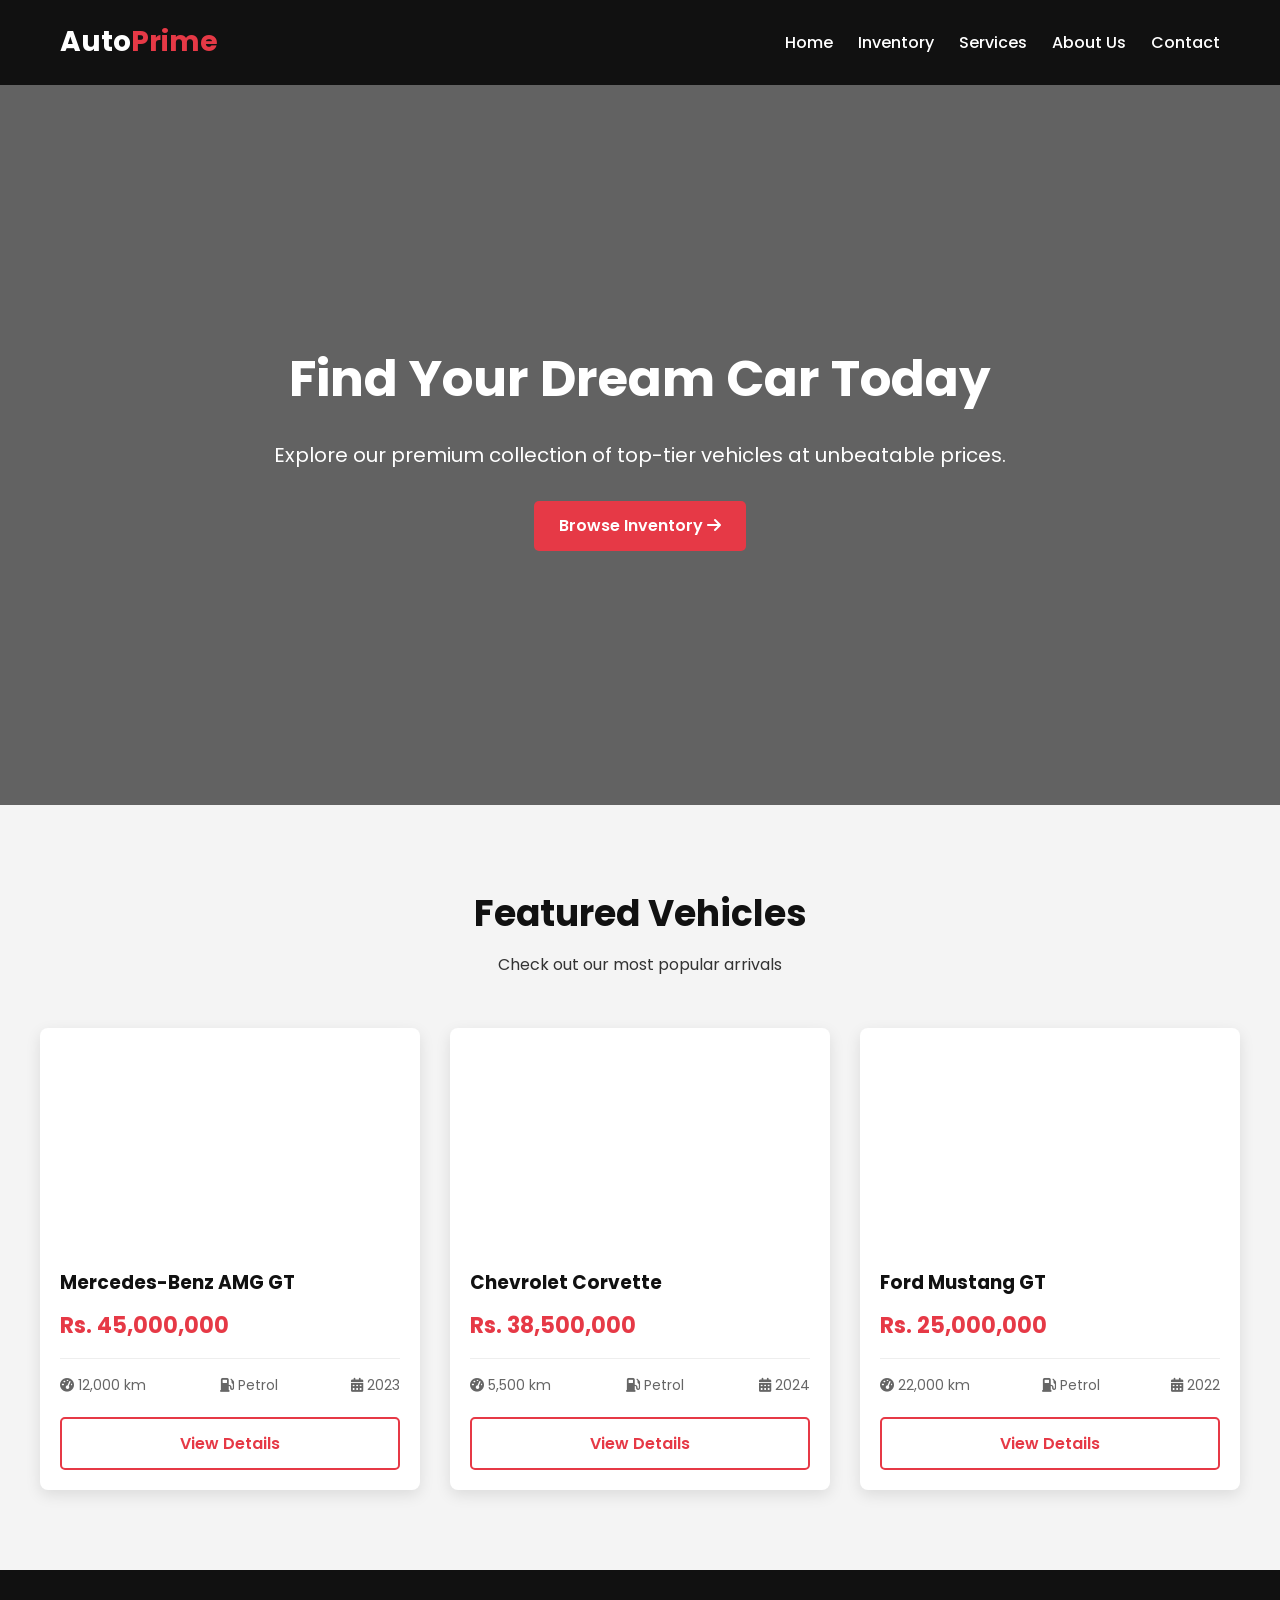
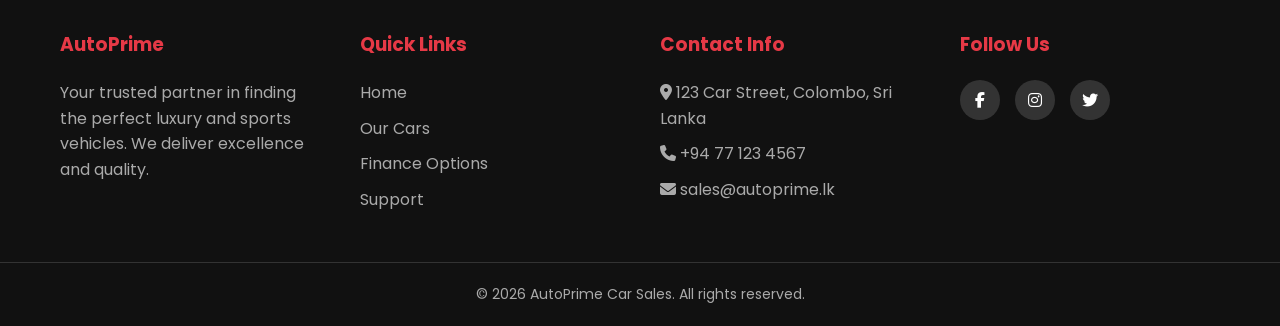
<file: index.html>
<!DOCTYPE html>
<html lang="en">
<head>
    <meta charset="UTF-8">
    <meta name="viewport" content="width=device-width, initial-scale=1.0">
    <title>AutoPrime - Premium Car Sales</title>
    <link href="https://fonts.googleapis.com/css2?family=Poppins:wght@300;400;600;700&display=swap" rel="stylesheet">
    <link rel="stylesheet" href="https://cdnjs.cloudflare.com/ajax/libs/font-awesome/6.4.0/css/all.min.css">
    <link rel="stylesheet" href="css/style.css">
</head>
<body>
    <!-- Navbar -->
    <header>
        <div class="container nav-container">
            <a href="index.html" class="logo">Auto<span>Prime</span></a>
            <nav>
                <ul class="nav-links">
                    <li><a href="index.html">Home</a></li>
                    <li><a href="inventory.html">Inventory</a></li>
                    <li><a href="services.html">Services</a></li>
                    <li><a href="about.html">About Us</a></li>
                    <li><a href="contact.html">Contact</a></li>
                </ul>
            </nav>
            <div class="menu-toggle" id="mobile-menu">
                <i class="fas fa-bars"></i>
            </div>
        </div>
    </header>

    <!-- Hero Section -->
    <section class="hero" style="background-image: linear-gradient(rgba(0,0,0,0.6), rgba(0,0,0,0.6)), url('https://images.unsplash.com/photo-1492144534655-ae79c964c9d7?auto=format&fit=crop&w=1920&q=80');">
        <div class="container hero-content">
            <h1>Find Your Dream Car Today</h1>
            <p>Explore our premium collection of top-tier vehicles at unbeatable prices.</p>
            <a href="inventory.html" class="btn btn-primary">Browse Inventory <i class="fas fa-arrow-right"></i></a>
        </div>
    </section>

    <!-- Featured Cars -->
    <section class="featured-cars container section">
        <div class="section-title">
            <h2>Featured Vehicles</h2>
            <p>Check out our most popular arrivals</p>
        </div>
        <div class="car-grid">
            <div class="car-card">
                <div class="car-img" style="background-image: url('https://images.unsplash.com/photo-1503376710922-8bcabe1466cb?auto=format&fit=crop&w=800&q=80');"></div>
                <div class="car-details">
                    <h3>Mercedes-Benz AMG GT</h3>
                    <p class="price">Rs. 45,000,000</p>
                    <div class="car-specs">
                        <span><i class="fas fa-tachometer-alt"></i> 12,000 km</span>
                        <span><i class="fas fa-gas-pump"></i> Petrol</span>
                        <span><i class="fas fa-calendar-alt"></i> 2023</span>
                    </div>
                    <a href="#" class="btn btn-outline">View Details</a>
                </div>
            </div>
            <div class="car-card">
                <div class="car-img" style="background-image: url('https://images.unsplash.com/photo-1552519507-da3b142c6e3d?auto=format&fit=crop&w=800&q=80');"></div>
                <div class="car-details">
                    <h3>Chevrolet Corvette</h3>
                    <p class="price">Rs. 38,500,000</p>
                    <div class="car-specs">
                        <span><i class="fas fa-tachometer-alt"></i> 5,500 km</span>
                        <span><i class="fas fa-gas-pump"></i> Petrol</span>
                        <span><i class="fas fa-calendar-alt"></i> 2024</span>
                    </div>
                    <a href="#" class="btn btn-outline">View Details</a>
                </div>
            </div>
            <div class="car-card">
                <div class="car-img" style="background-image: url('https://images.unsplash.com/photo-1525609004556-c46c7d6cf023?auto=format&fit=crop&w=800&q=80');"></div>
                <div class="car-details">
                    <h3>Ford Mustang GT</h3>
                    <p class="price">Rs. 25,000,000</p>
                    <div class="car-specs">
                        <span><i class="fas fa-tachometer-alt"></i> 22,000 km</span>
                        <span><i class="fas fa-gas-pump"></i> Petrol</span>
                        <span><i class="fas fa-calendar-alt"></i> 2022</span>
                    </div>
                    <a href="#" class="btn btn-outline">View Details</a>
                </div>
            </div>
        </div>
    </section>

    <!-- Footer -->
    <footer>
        <div class="container footer-content">
            <div class="footer-section">
                <h3>AutoPrime</h3>
                <p>Your trusted partner in finding the perfect luxury and sports vehicles. We deliver excellence and quality.</p>
            </div>
            <div class="footer-section">
                <h3>Quick Links</h3>
                <ul>
                    <li><a href="index.html">Home</a></li>
                    <li><a href="inventory.html">Our Cars</a></li>
                    <li><a href="services.html">Finance Options</a></li>
                    <li><a href="contact.html">Support</a></li>
                </ul>
            </div>
            <div class="footer-section">
                <h3>Contact Info</h3>
                <p><i class="fas fa-map-marker-alt"></i> 123 Car Street, Colombo, Sri Lanka</p>
                <p><i class="fas fa-phone"></i> +94 77 123 4567</p>
                <p><i class="fas fa-envelope"></i> sales@autoprime.lk</p>
            </div>
            <div class="footer-section">
                <h3>Follow Us</h3>
                <div class="social-icons">
                    <a href="#"><i class="fab fa-facebook-f"></i></a>
                    <a href="#"><i class="fab fa-instagram"></i></a>
                    <a href="#"><i class="fab fa-twitter"></i></a>
                </div>
            </div>
        </div>
        <div class="footer-bottom">
            <p>&copy; 2026 AutoPrime Car Sales. All rights reserved.</p>
        </div>
    </footer>
    <script src="js/script.js"></script>
</body>
</html>
</file>
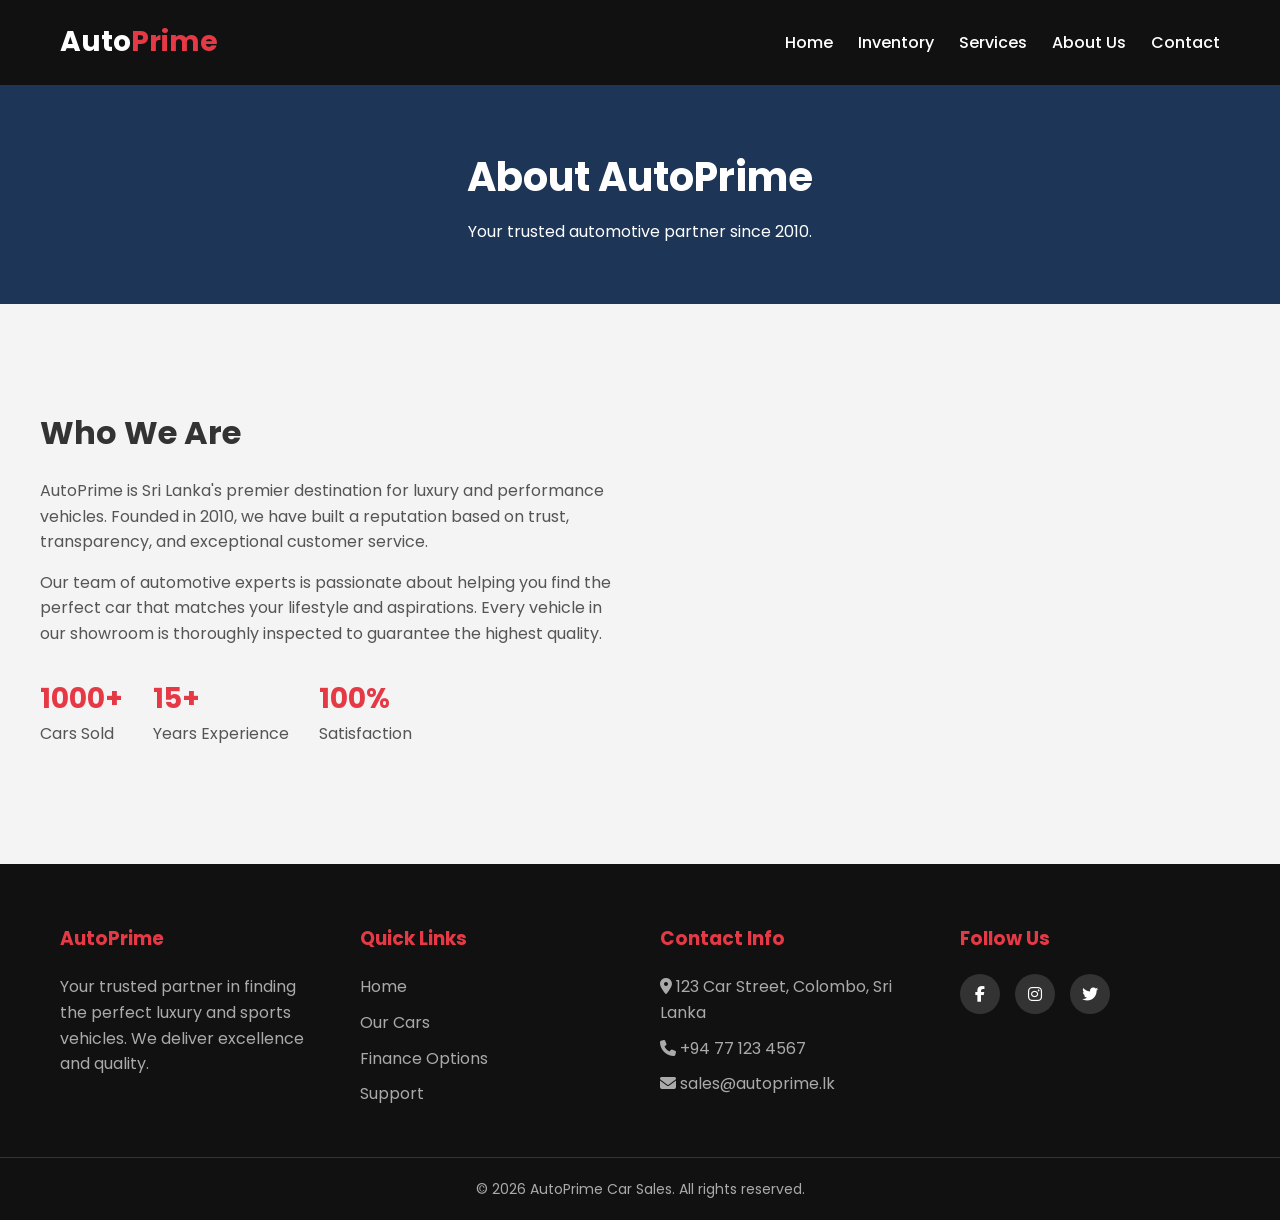
<file: about.html>
<!DOCTYPE html>
<html lang="en">
<head>
    <meta charset="UTF-8">
    <meta name="viewport" content="width=device-width, initial-scale=1.0">
    <title>AutoPrime - Premium Car Sales</title>
    <link href="https://fonts.googleapis.com/css2?family=Poppins:wght@300;400;600;700&display=swap" rel="stylesheet">
    <link rel="stylesheet" href="https://cdnjs.cloudflare.com/ajax/libs/font-awesome/6.4.0/css/all.min.css">
    <link rel="stylesheet" href="css/style.css">
</head>
<body>
    <!-- Navbar -->
    <header>
        <div class="container nav-container">
            <a href="index.html" class="logo">Auto<span>Prime</span></a>
            <nav>
                <ul class="nav-links">
                    <li><a href="index.html">Home</a></li>
                    <li><a href="inventory.html">Inventory</a></li>
                    <li><a href="services.html">Services</a></li>
                    <li><a href="about.html">About Us</a></li>
                    <li><a href="contact.html">Contact</a></li>
                </ul>
            </nav>
            <div class="menu-toggle" id="mobile-menu">
                <i class="fas fa-bars"></i>
            </div>
        </div>
    </header>

    <section class="page-header">
        <div class="container">
            <h1>About AutoPrime</h1>
            <p>Your trusted automotive partner since 2010.</p>
        </div>
    </section>
    <section class="about container section">
        <div class="about-content">
            <div class="about-text">
                <h2>Who We Are</h2>
                <p>AutoPrime is Sri Lanka's premier destination for luxury and performance vehicles. Founded in 2010, we have built a reputation based on trust, transparency, and exceptional customer service.</p>
                <p>Our team of automotive experts is passionate about helping you find the perfect car that matches your lifestyle and aspirations. Every vehicle in our showroom is thoroughly inspected to guarantee the highest quality.</p>
                <div class="stats">
                    <div><h3>1000+</h3><p>Cars Sold</p></div>
                    <div><h3>15+</h3><p>Years Experience</p></div>
                    <div><h3>100%</h3><p>Satisfaction</p></div>
                </div>
            </div>
            <div class="about-img" style="background-image: url('https://images.unsplash.com/photo-1560179707-f14e90ef3623?auto=format&fit=crop&w=800&q=80'); border-radius: 10px; min-height: 400px; background-size: cover; background-position: center;">
            </div>
        </div>
    </section>

    <!-- Footer -->
    <footer>
        <div class="container footer-content">
            <div class="footer-section">
                <h3>AutoPrime</h3>
                <p>Your trusted partner in finding the perfect luxury and sports vehicles. We deliver excellence and quality.</p>
            </div>
            <div class="footer-section">
                <h3>Quick Links</h3>
                <ul>
                    <li><a href="index.html">Home</a></li>
                    <li><a href="inventory.html">Our Cars</a></li>
                    <li><a href="services.html">Finance Options</a></li>
                    <li><a href="contact.html">Support</a></li>
                </ul>
            </div>
            <div class="footer-section">
                <h3>Contact Info</h3>
                <p><i class="fas fa-map-marker-alt"></i> 123 Car Street, Colombo, Sri Lanka</p>
                <p><i class="fas fa-phone"></i> +94 77 123 4567</p>
                <p><i class="fas fa-envelope"></i> sales@autoprime.lk</p>
            </div>
            <div class="footer-section">
                <h3>Follow Us</h3>
                <div class="social-icons">
                    <a href="#"><i class="fab fa-facebook-f"></i></a>
                    <a href="#"><i class="fab fa-instagram"></i></a>
                    <a href="#"><i class="fab fa-twitter"></i></a>
                </div>
            </div>
        </div>
        <div class="footer-bottom">
            <p>&copy; 2026 AutoPrime Car Sales. All rights reserved.</p>
        </div>
    </footer>
    <script src="js/script.js"></script>
</body>
</html>
</file>
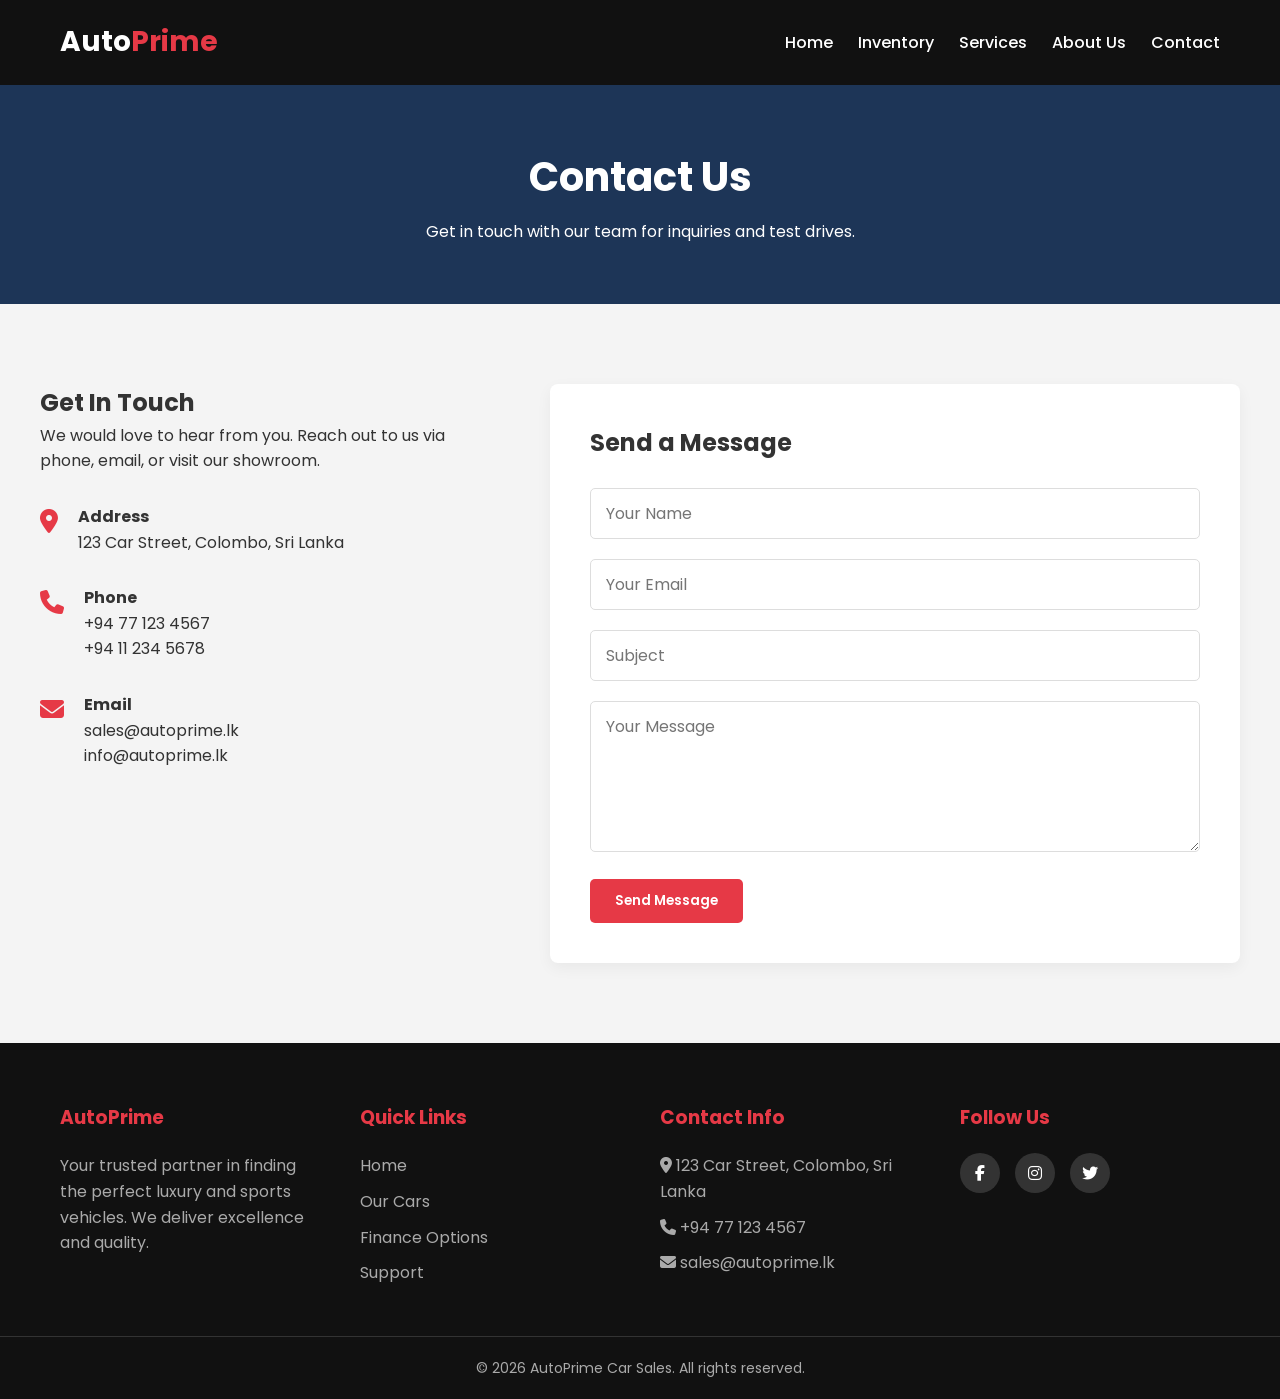
<file: contact.html>
<!DOCTYPE html>
<html lang="en">
<head>
    <meta charset="UTF-8">
    <meta name="viewport" content="width=device-width, initial-scale=1.0">
    <title>AutoPrime - Premium Car Sales</title>
    <link href="https://fonts.googleapis.com/css2?family=Poppins:wght@300;400;600;700&display=swap" rel="stylesheet">
    <link rel="stylesheet" href="https://cdnjs.cloudflare.com/ajax/libs/font-awesome/6.4.0/css/all.min.css">
    <link rel="stylesheet" href="css/style.css">
</head>
<body>
    <!-- Navbar -->
    <header>
        <div class="container nav-container">
            <a href="index.html" class="logo">Auto<span>Prime</span></a>
            <nav>
                <ul class="nav-links">
                    <li><a href="index.html">Home</a></li>
                    <li><a href="inventory.html">Inventory</a></li>
                    <li><a href="services.html">Services</a></li>
                    <li><a href="about.html">About Us</a></li>
                    <li><a href="contact.html">Contact</a></li>
                </ul>
            </nav>
            <div class="menu-toggle" id="mobile-menu">
                <i class="fas fa-bars"></i>
            </div>
        </div>
    </header>

    <section class="page-header">
        <div class="container">
            <h1>Contact Us</h1>
            <p>Get in touch with our team for inquiries and test drives.</p>
        </div>
    </section>
    <section class="contact container section">
        <div class="contact-wrapper">
            <div class="contact-info">
                <h2>Get In Touch</h2>
                <p>We would love to hear from you. Reach out to us via phone, email, or visit our showroom.</p>
                <div class="info-item">
                    <i class="fas fa-map-marker-alt"></i>
                    <div>
                        <h4>Address</h4>
                        <p>123 Car Street, Colombo, Sri Lanka</p>
                    </div>
                </div>
                <div class="info-item">
                    <i class="fas fa-phone"></i>
                    <div>
                        <h4>Phone</h4>
                        <p>+94 77 123 4567<br>+94 11 234 5678</p>
                    </div>
                </div>
                <div class="info-item">
                    <i class="fas fa-envelope"></i>
                    <div>
                        <h4>Email</h4>
                        <p>sales@autoprime.lk<br>info@autoprime.lk</p>
                    </div>
                </div>
            </div>
            <div class="contact-form">
                <h2>Send a Message</h2>
                <form>
                    <div class="form-group">
                        <input type="text" placeholder="Your Name" required>
                    </div>
                    <div class="form-group">
                        <input type="email" placeholder="Your Email" required>
                    </div>
                    <div class="form-group">
                        <input type="text" placeholder="Subject">
                    </div>
                    <div class="form-group">
                        <textarea placeholder="Your Message" rows="5" required></textarea>
                    </div>
                    <button type="submit" class="btn btn-primary">Send Message</button>
                </form>
            </div>
        </div>
    </section>

    <!-- Footer -->
    <footer>
        <div class="container footer-content">
            <div class="footer-section">
                <h3>AutoPrime</h3>
                <p>Your trusted partner in finding the perfect luxury and sports vehicles. We deliver excellence and quality.</p>
            </div>
            <div class="footer-section">
                <h3>Quick Links</h3>
                <ul>
                    <li><a href="index.html">Home</a></li>
                    <li><a href="inventory.html">Our Cars</a></li>
                    <li><a href="services.html">Finance Options</a></li>
                    <li><a href="contact.html">Support</a></li>
                </ul>
            </div>
            <div class="footer-section">
                <h3>Contact Info</h3>
                <p><i class="fas fa-map-marker-alt"></i> 123 Car Street, Colombo, Sri Lanka</p>
                <p><i class="fas fa-phone"></i> +94 77 123 4567</p>
                <p><i class="fas fa-envelope"></i> sales@autoprime.lk</p>
            </div>
            <div class="footer-section">
                <h3>Follow Us</h3>
                <div class="social-icons">
                    <a href="#"><i class="fab fa-facebook-f"></i></a>
                    <a href="#"><i class="fab fa-instagram"></i></a>
                    <a href="#"><i class="fab fa-twitter"></i></a>
                </div>
            </div>
        </div>
        <div class="footer-bottom">
            <p>&copy; 2026 AutoPrime Car Sales. All rights reserved.</p>
        </div>
    </footer>
    <script src="js/script.js"></script>
</body>
</html>
</file>
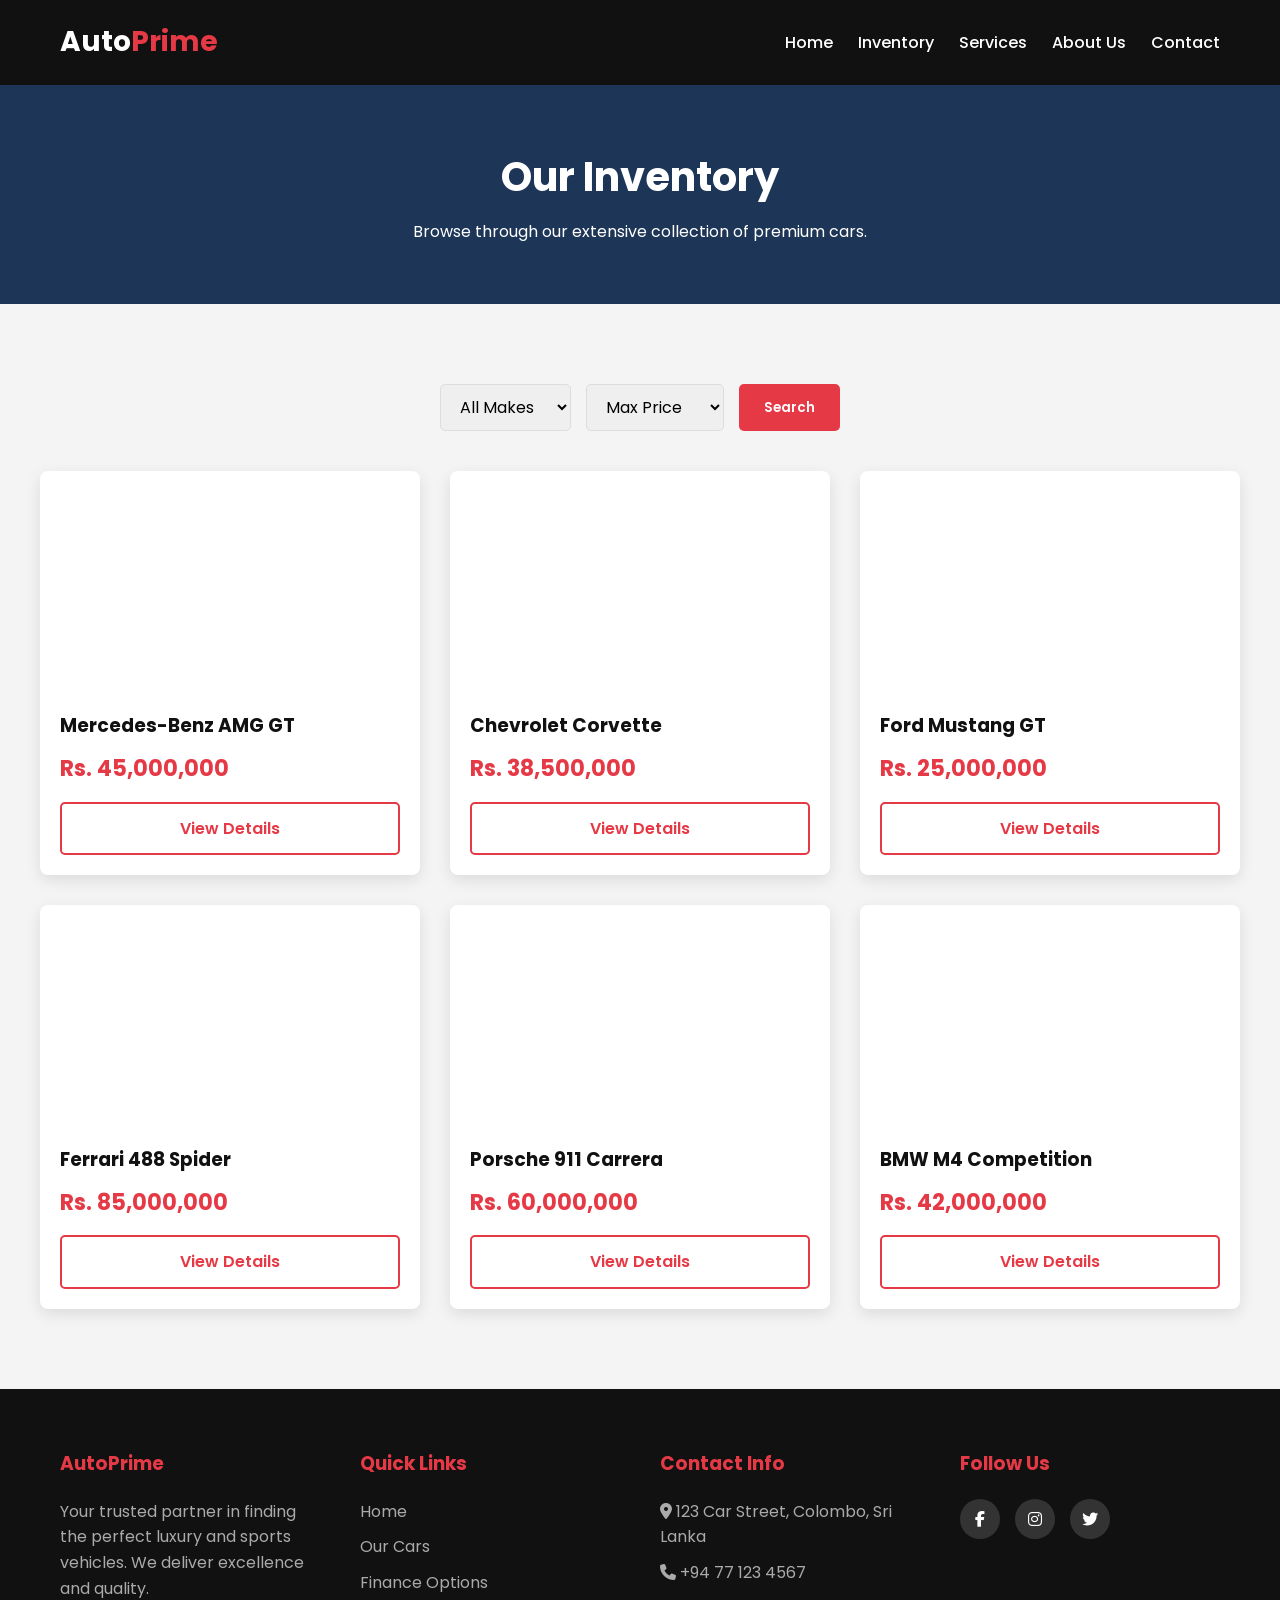
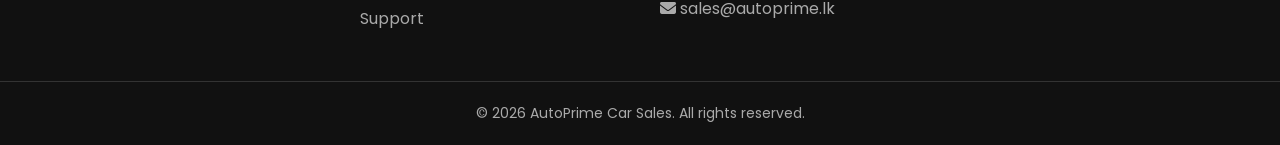
<file: inventory.html>
<!DOCTYPE html>
<html lang="en">
<head>
    <meta charset="UTF-8">
    <meta name="viewport" content="width=device-width, initial-scale=1.0">
    <title>AutoPrime - Premium Car Sales</title>
    <link href="https://fonts.googleapis.com/css2?family=Poppins:wght@300;400;600;700&display=swap" rel="stylesheet">
    <link rel="stylesheet" href="https://cdnjs.cloudflare.com/ajax/libs/font-awesome/6.4.0/css/all.min.css">
    <link rel="stylesheet" href="css/style.css">
</head>
<body>
    <!-- Navbar -->
    <header>
        <div class="container nav-container">
            <a href="index.html" class="logo">Auto<span>Prime</span></a>
            <nav>
                <ul class="nav-links">
                    <li><a href="index.html">Home</a></li>
                    <li><a href="inventory.html">Inventory</a></li>
                    <li><a href="services.html">Services</a></li>
                    <li><a href="about.html">About Us</a></li>
                    <li><a href="contact.html">Contact</a></li>
                </ul>
            </nav>
            <div class="menu-toggle" id="mobile-menu">
                <i class="fas fa-bars"></i>
            </div>
        </div>
    </header>

    <section class="page-header">
        <div class="container">
            <h1>Our Inventory</h1>
            <p>Browse through our extensive collection of premium cars.</p>
        </div>
    </section>
    <section class="inventory container section">
        <div class="filters">
            <select><option>All Makes</option><option>Mercedes</option><option>BMW</option><option>Audi</option></select>
            <select><option>Max Price</option><option>Under 10M</option><option>Under 20M</option><option>Under 50M</option></select>
            <button class="btn btn-primary">Search</button>
        </div>
        <div class="car-grid">
            <!-- Reuse car cards + Add 3 more -->
            <div class="car-card">
                <div class="car-img" style="background-image: url('https://images.unsplash.com/photo-1503376710922-8bcabe1466cb?auto=format&fit=crop&w=800&q=80');"></div>
                <div class="car-details"><h3>Mercedes-Benz AMG GT</h3><p class="price">Rs. 45,000,000</p><a href="#" class="btn btn-outline">View Details</a></div>
            </div>
            <div class="car-card">
                <div class="car-img" style="background-image: url('https://images.unsplash.com/photo-1552519507-da3b142c6e3d?auto=format&fit=crop&w=800&q=80');"></div>
                <div class="car-details"><h3>Chevrolet Corvette</h3><p class="price">Rs. 38,500,000</p><a href="#" class="btn btn-outline">View Details</a></div>
            </div>
            <div class="car-card">
                <div class="car-img" style="background-image: url('https://images.unsplash.com/photo-1525609004556-c46c7d6cf023?auto=format&fit=crop&w=800&q=80');"></div>
                <div class="car-details"><h3>Ford Mustang GT</h3><p class="price">Rs. 25,000,000</p><a href="#" class="btn btn-outline">View Details</a></div>
            </div>
            <div class="car-card">
                <div class="car-img" style="background-image: url('https://images.unsplash.com/photo-1583121274602-3e2820c69888?auto=format&fit=crop&w=800&q=80');"></div>
                <div class="car-details"><h3>Ferrari 488 Spider</h3><p class="price">Rs. 85,000,000</p><a href="#" class="btn btn-outline">View Details</a></div>
            </div>
            <div class="car-card">
                <div class="car-img" style="background-image: url('https://images.unsplash.com/photo-1609521263047-f8f205293f24?auto=format&fit=crop&w=800&q=80');"></div>
                <div class="car-details"><h3>Porsche 911 Carrera</h3><p class="price">Rs. 60,000,000</p><a href="#" class="btn btn-outline">View Details</a></div>
            </div>
            <div class="car-card">
                <div class="car-img" style="background-image: url('https://images.unsplash.com/photo-1555215695-3004980ad54e?auto=format&fit=crop&w=800&q=80');"></div>
                <div class="car-details"><h3>BMW M4 Competition</h3><p class="price">Rs. 42,000,000</p><a href="#" class="btn btn-outline">View Details</a></div>
            </div>
        </div>
    </section>

    <!-- Footer -->
    <footer>
        <div class="container footer-content">
            <div class="footer-section">
                <h3>AutoPrime</h3>
                <p>Your trusted partner in finding the perfect luxury and sports vehicles. We deliver excellence and quality.</p>
            </div>
            <div class="footer-section">
                <h3>Quick Links</h3>
                <ul>
                    <li><a href="index.html">Home</a></li>
                    <li><a href="inventory.html">Our Cars</a></li>
                    <li><a href="services.html">Finance Options</a></li>
                    <li><a href="contact.html">Support</a></li>
                </ul>
            </div>
            <div class="footer-section">
                <h3>Contact Info</h3>
                <p><i class="fas fa-map-marker-alt"></i> 123 Car Street, Colombo, Sri Lanka</p>
                <p><i class="fas fa-phone"></i> +94 77 123 4567</p>
                <p><i class="fas fa-envelope"></i> sales@autoprime.lk</p>
            </div>
            <div class="footer-section">
                <h3>Follow Us</h3>
                <div class="social-icons">
                    <a href="#"><i class="fab fa-facebook-f"></i></a>
                    <a href="#"><i class="fab fa-instagram"></i></a>
                    <a href="#"><i class="fab fa-twitter"></i></a>
                </div>
            </div>
        </div>
        <div class="footer-bottom">
            <p>&copy; 2026 AutoPrime Car Sales. All rights reserved.</p>
        </div>
    </footer>
    <script src="js/script.js"></script>
</body>
</html>
</file>
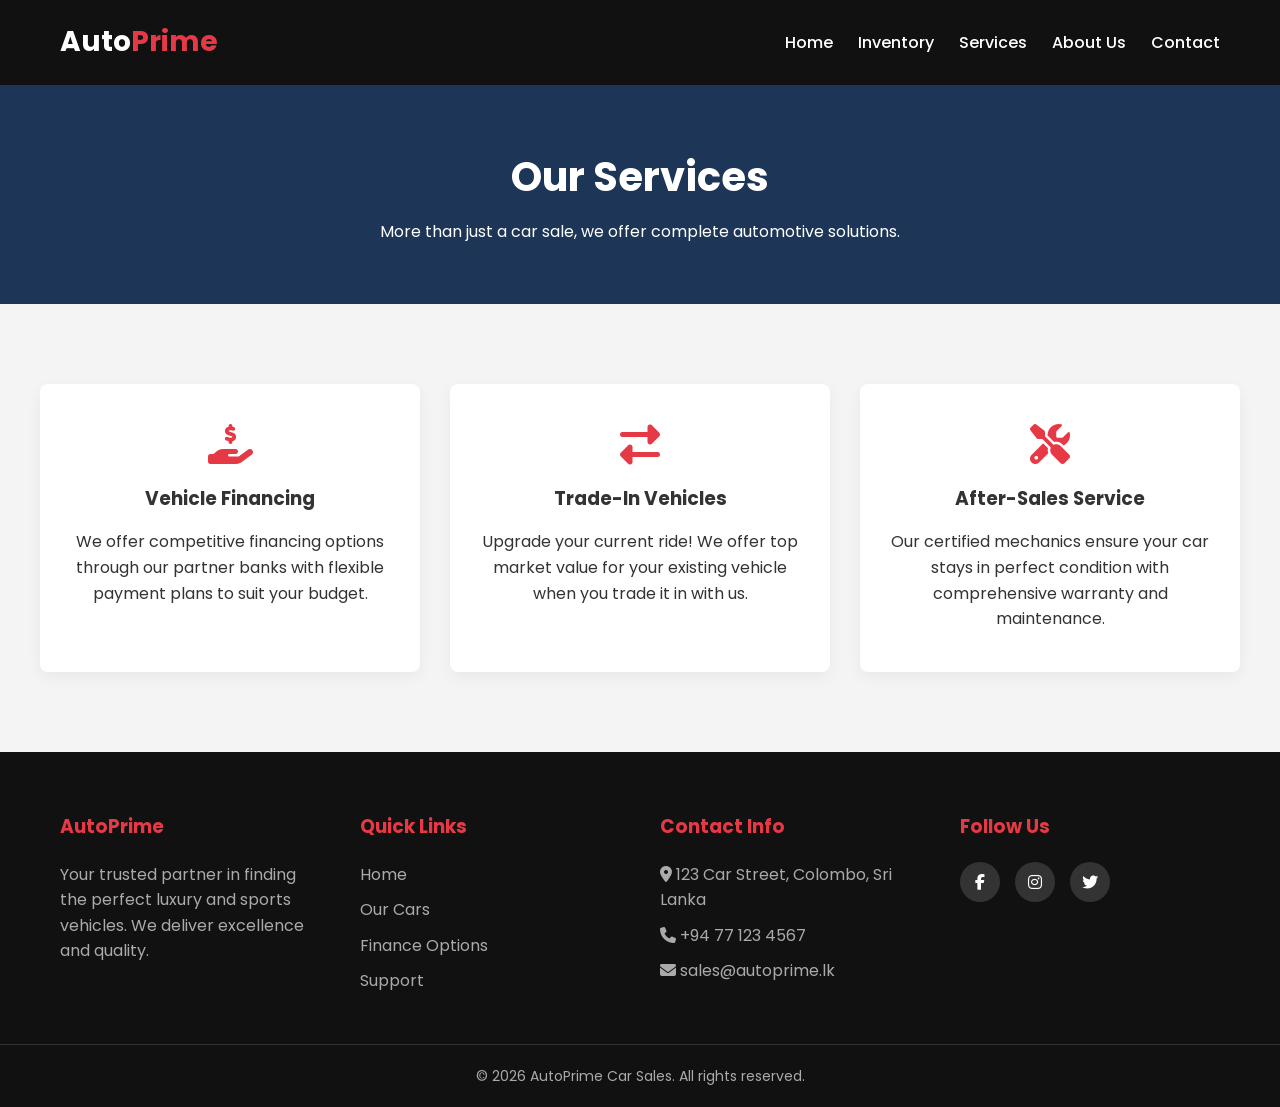
<file: services.html>
<!DOCTYPE html>
<html lang="en">
<head>
    <meta charset="UTF-8">
    <meta name="viewport" content="width=device-width, initial-scale=1.0">
    <title>AutoPrime - Premium Car Sales</title>
    <link href="https://fonts.googleapis.com/css2?family=Poppins:wght@300;400;600;700&display=swap" rel="stylesheet">
    <link rel="stylesheet" href="https://cdnjs.cloudflare.com/ajax/libs/font-awesome/6.4.0/css/all.min.css">
    <link rel="stylesheet" href="css/style.css">
</head>
<body>
    <!-- Navbar -->
    <header>
        <div class="container nav-container">
            <a href="index.html" class="logo">Auto<span>Prime</span></a>
            <nav>
                <ul class="nav-links">
                    <li><a href="index.html">Home</a></li>
                    <li><a href="inventory.html">Inventory</a></li>
                    <li><a href="services.html">Services</a></li>
                    <li><a href="about.html">About Us</a></li>
                    <li><a href="contact.html">Contact</a></li>
                </ul>
            </nav>
            <div class="menu-toggle" id="mobile-menu">
                <i class="fas fa-bars"></i>
            </div>
        </div>
    </header>

    <section class="page-header">
        <div class="container">
            <h1>Our Services</h1>
            <p>More than just a car sale, we offer complete automotive solutions.</p>
        </div>
    </section>
    <section class="services container section">
        <div class="services-grid">
            <div class="service-card">
                <i class="fas fa-hand-holding-usd"></i>
                <h3>Vehicle Financing</h3>
                <p>We offer competitive financing options through our partner banks with flexible payment plans to suit your budget.</p>
            </div>
            <div class="service-card">
                <i class="fas fa-exchange-alt"></i>
                <h3>Trade-In Vehicles</h3>
                <p>Upgrade your current ride! We offer top market value for your existing vehicle when you trade it in with us.</p>
            </div>
            <div class="service-card">
                <i class="fas fa-tools"></i>
                <h3>After-Sales Service</h3>
                <p>Our certified mechanics ensure your car stays in perfect condition with comprehensive warranty and maintenance.</p>
            </div>
        </div>
    </section>

    <!-- Footer -->
    <footer>
        <div class="container footer-content">
            <div class="footer-section">
                <h3>AutoPrime</h3>
                <p>Your trusted partner in finding the perfect luxury and sports vehicles. We deliver excellence and quality.</p>
            </div>
            <div class="footer-section">
                <h3>Quick Links</h3>
                <ul>
                    <li><a href="index.html">Home</a></li>
                    <li><a href="inventory.html">Our Cars</a></li>
                    <li><a href="services.html">Finance Options</a></li>
                    <li><a href="contact.html">Support</a></li>
                </ul>
            </div>
            <div class="footer-section">
                <h3>Contact Info</h3>
                <p><i class="fas fa-map-marker-alt"></i> 123 Car Street, Colombo, Sri Lanka</p>
                <p><i class="fas fa-phone"></i> +94 77 123 4567</p>
                <p><i class="fas fa-envelope"></i> sales@autoprime.lk</p>
            </div>
            <div class="footer-section">
                <h3>Follow Us</h3>
                <div class="social-icons">
                    <a href="#"><i class="fab fa-facebook-f"></i></a>
                    <a href="#"><i class="fab fa-instagram"></i></a>
                    <a href="#"><i class="fab fa-twitter"></i></a>
                </div>
            </div>
        </div>
        <div class="footer-bottom">
            <p>&copy; 2026 AutoPrime Car Sales. All rights reserved.</p>
        </div>
    </footer>
    <script src="js/script.js"></script>
</body>
</html>
</file>
<file: css/style.css>
:root {
    --primary-color: #e63946;
    --secondary-color: #1d3557;
    --dark-color: #111;
    --light-color: #f4f4f4;
    --text-color: #333;
    --transition: all 0.3s ease;
}

* {
    margin: 0;
    padding: 0;
    box-sizing: border-box;
    font-family: 'Poppins', sans-serif;
}

body {
    background-color: var(--light-color);
    color: var(--text-color);
    line-height: 1.6;
}

a {
    text-decoration: none;
    color: inherit;
}

ul {
    list-style: none;
}

.container {
    max-width: 1200px;
    margin: 0 auto;
    padding: 0 20px;
}

.section {
    padding: 80px 0;
}

/* Header */
header {
    background-color: var(--dark-color);
    color: #fff;
    padding: 20px 0;
    position: sticky;
    top: 0;
    z-index: 1000;
}

.nav-container {
    display: flex;
    justify-content: space-between;
    align-items: center;
}

.logo {
    font-size: 28px;
    font-weight: 700;
    color: #fff;
}

.logo span {
    color: var(--primary-color);
}

.nav-links {
    display: flex;
    gap: 25px;
}

.nav-links a {
    font-size: 16px;
    font-weight: 500;
    transition: var(--transition);
}

.nav-links a:hover {
    color: var(--primary-color);
}

.menu-toggle {
    display: none;
    font-size: 24px;
    cursor: pointer;
}

/* Buttons */
.btn {
    display: inline-block;
    padding: 12px 25px;
    border-radius: 5px;
    font-weight: 600;
    cursor: pointer;
    transition: var(--transition);
    text-align: center;
    border: none;
}

.btn-primary {
    background-color: var(--primary-color);
    color: #fff;
}

.btn-primary:hover {
    background-color: #c02d39;
}

.btn-outline {
    border: 2px solid var(--primary-color);
    color: var(--primary-color);
}

.btn-outline:hover {
    background-color: var(--primary-color);
    color: #fff;
}

/* Hero Section */
.hero {
    height: 80vh;
    background-size: cover;
    background-position: center;
    display: flex;
    align-items: center;
    color: #fff;
    text-align: center;
}

.hero-content {
    max-width: 800px;
    margin: 0 auto;
}

.hero h1 {
    font-size: 50px;
    margin-bottom: 20px;
}

.hero p {
    font-size: 20px;
    margin-bottom: 30px;
}

/* Section Title */
.section-title {
    text-align: center;
    margin-bottom: 50px;
}

.section-title h2 {
    font-size: 36px;
    color: var(--dark-color);
    margin-bottom: 10px;
}

/* Car Grid */
.car-grid {
    display: grid;
    grid-template-columns: repeat(auto-fit, minmax(320px, 1fr));
    gap: 30px;
}

.car-card {
    background: #fff;
    border-radius: 8px;
    overflow: hidden;
    box-shadow: 0 5px 15px rgba(0,0,0,0.1);
    transition: var(--transition);
}

.car-card:hover {
    transform: translateY(-5px);
    box-shadow: 0 10px 20px rgba(0,0,0,0.15);
}

.car-img {
    height: 220px;
    background-size: cover;
    background-position: center;
}

.car-details {
    padding: 20px;
}

.car-details h3 {
    margin-bottom: 10px;
    color: var(--dark-color);
}

.price {
    font-size: 22px;
    font-weight: 700;
    color: var(--primary-color);
    margin-bottom: 15px;
}

.car-specs {
    display: flex;
    justify-content: space-between;
    font-size: 14px;
    color: #666;
    margin-bottom: 20px;
    border-top: 1px solid #eee;
    padding-top: 15px;
}

.car-card .btn {
    width: 100%;
}

/* Page Headers (Subpages) */
.page-header {
    background-color: var(--secondary-color);
    color: #fff;
    padding: 60px 0;
    text-align: center;
}

.page-header h1 {
    font-size: 40px;
    margin-bottom: 10px;
}

/* Inventory Filters */
.filters {
    display: flex;
    gap: 15px;
    margin-bottom: 40px;
    justify-content: center;
    flex-wrap: wrap;
}

.filters select {
    padding: 10px 15px;
    border: 1px solid #ddd;
    border-radius: 5px;
    font-size: 16px;
    outline: none;
}

/* Services */
.services-grid {
    display: grid;
    grid-template-columns: repeat(auto-fit, minmax(300px, 1fr));
    gap: 30px;
}

.service-card {
    background: #fff;
    padding: 40px 30px;
    text-align: center;
    border-radius: 8px;
    box-shadow: 0 5px 15px rgba(0,0,0,0.05);
    transition: var(--transition);
}

.service-card:hover {
    transform: translateY(-5px);
}

.service-card i {
    font-size: 40px;
    color: var(--primary-color);
    margin-bottom: 20px;
}

.service-card h3 {
    margin-bottom: 15px;
}

/* About Us */
.about-content {
    display: grid;
    grid-template-columns: 1fr 1fr;
    gap: 50px;
    align-items: center;
}

.about-text h2 {
    font-size: 32px;
    margin-bottom: 20px;
}

.about-text p {
    margin-bottom: 15px;
    color: #555;
}

.stats {
    display: flex;
    gap: 30px;
    margin-top: 30px;
}

.stats h3 {
    font-size: 28px;
    color: var(--primary-color);
}

/* Contact */
.contact-wrapper {
    display: grid;
    grid-template-columns: 1fr 1.5fr;
    gap: 50px;
}

.info-item {
    display: flex;
    align-items: flex-start;
    gap: 20px;
    margin-top: 30px;
}

.info-item i {
    font-size: 24px;
    color: var(--primary-color);
    margin-top: 5px;
}

.contact-form {
    background: #fff;
    padding: 40px;
    border-radius: 8px;
    box-shadow: 0 5px 15px rgba(0,0,0,0.05);
}

.contact-form h2 {
    margin-bottom: 25px;
}

.form-group {
    margin-bottom: 20px;
}

.form-group input, .form-group textarea {
    width: 100%;
    padding: 12px 15px;
    border: 1px solid #ddd;
    border-radius: 5px;
    font-size: 16px;
    outline: none;
    font-family: inherit;
}

.form-group input:focus, .form-group textarea:focus {
    border-color: var(--primary-color);
}

/* Footer */
footer {
    background-color: var(--dark-color);
    color: #fff;
    padding: 60px 0 20px;
}

.footer-content {
    display: grid;
    grid-template-columns: repeat(auto-fit, minmax(250px, 1fr));
    gap: 40px;
    margin-bottom: 40px;
}

.footer-section h3 {
    margin-bottom: 20px;
    color: var(--primary-color);
}

.footer-section p {
    color: #aaa;
    margin-bottom: 10px;
}

.footer-section ul li {
    margin-bottom: 10px;
}

.footer-section ul li a {
    color: #aaa;
    transition: var(--transition);
}

.footer-section ul li a:hover {
    color: #fff;
    padding-left: 5px;
}

.social-icons {
    display: flex;
    gap: 15px;
}

.social-icons a {
    display: inline-flex;
    align-items: center;
    justify-content: center;
    width: 40px;
    height: 40px;
    background-color: #333;
    border-radius: 50%;
    color: #fff;
    transition: var(--transition);
}

.social-icons a:hover {
    background-color: var(--primary-color);
}

.footer-bottom {
    text-align: center;
    padding-top: 20px;
    border-top: 1px solid #333;
    color: #aaa;
    font-size: 14px;
}

/* Responsive */
@media (max-width: 768px) {
    .nav-links {
        display: none; /* Hide on mobile by default */
        flex-direction: column;
        width: 100%;
        position: absolute;
        top: 70px;
        left: 0;
        background-color: var(--dark-color);
        padding: 20px 0;
        text-align: center;
    }
    
    .nav-links.active {
        display: flex;
    }

    .menu-toggle {
        display: block;
    }

    .hero h1 {
        font-size: 36px;
    }

    .about-content, .contact-wrapper {
        grid-template-columns: 1fr;
    }
}
</file>
